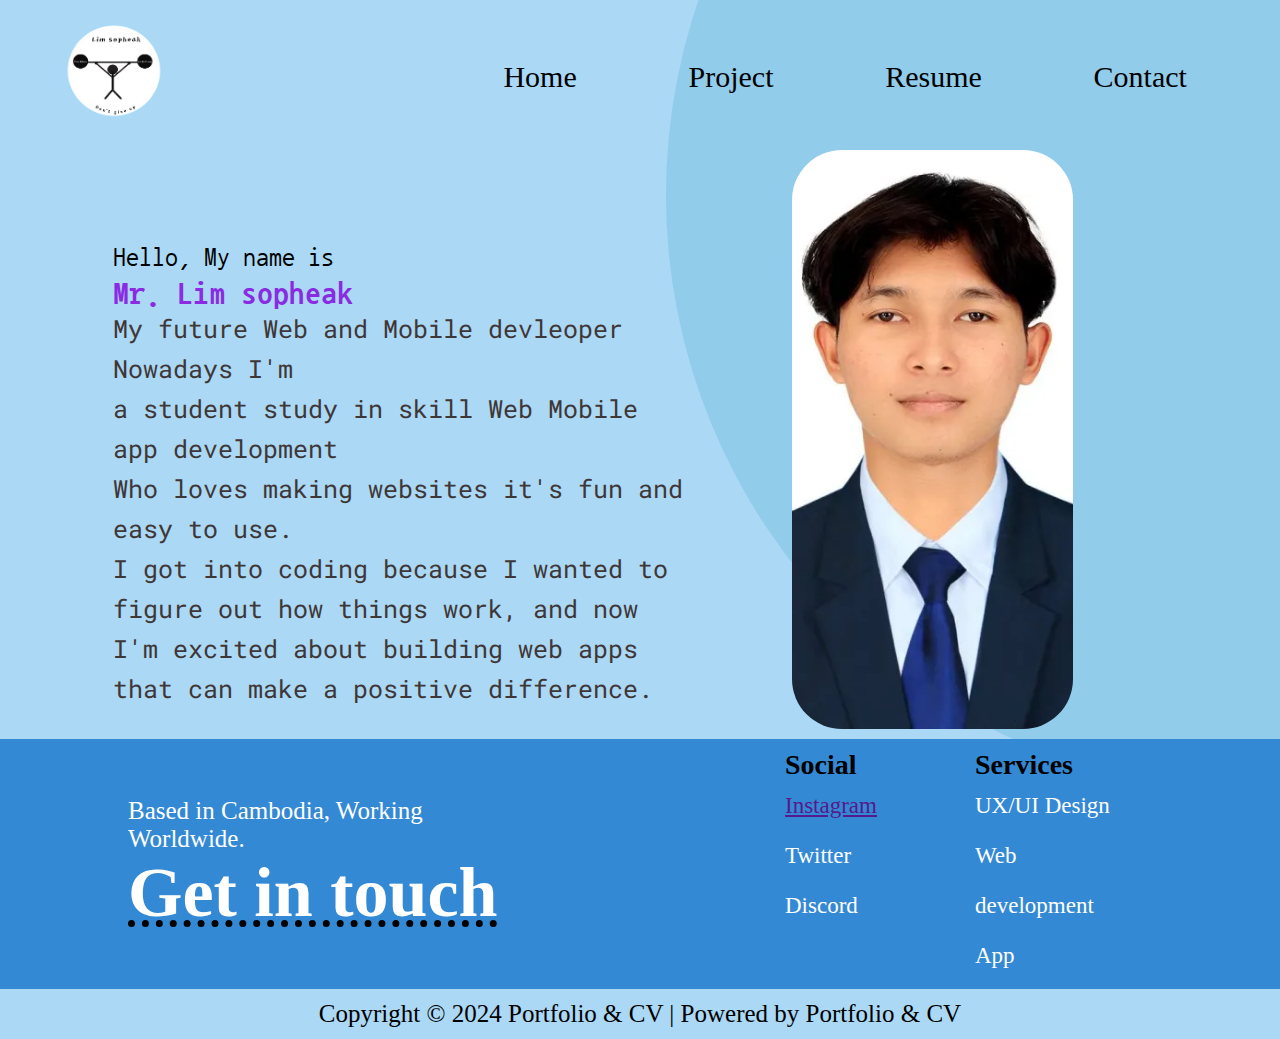
<file: index.htm>
<!DOCTYPE html>
<html lang="en">
<head>
    <meta charset="UTF-8">
    <meta name="viewport" content="width=device-width, initial-scale=1.0">
    <link rel="preconnect" href="https://fonts.googleapis.com">
<link rel="preconnect" href="https://fonts.gstatic.com" crossorigin>
<link href="https://fonts.googleapis.com/css2?family=Nanum+Gothic+Coding&display=swap" rel="stylesheet">
<link href="https://fonts.googleapis.com/css2?family=Nanum+Gothic+Coding&display=swap" rel="stylesheet"> 
<link rel="preconnect" href="https://fonts.googleapis.com">
<link rel="preconnect" href="https://fonts.googleapis.com">
<link rel="preconnect" href="https://fonts.gstatic.com" crossorigin>
<link href="https://fonts.googleapis.com/css2?family=Lato&family=Nanum+Gothic+Coding&family=Roboto+Mono:wght@500&display=swap" rel="stylesheet">
<link rel="stylesheet" href="https://cdnjs.cloudflare.com/ajax/libs/font-awesome/6.5.1/css/all.min.css" integrity="sha512-DTOQO9RWCH3ppGqcWaEA1BIZOC6xxalwEsw9c2QQeAIftl+Vegovlnee1c9QX4TctnWMn13TZye+giMm8e2LwA==" crossorigin="anonymous" referrerpolicy="no-referrer" />


    <title>Home</title>
    <link rel="stylesheet" href="style.css">
</head>
<body>
    <div class="container">
        <div class="menu-bar">
            <div class="logo">
                <img src="Screenshot_from_2024-01-16_08-58-57-removebg-preview.png" alt="">
            </div>
            <div class="menu">
                <ul>
                    <li><a href="">Home</a></li>
                    <li><a href="">Project</a></li>
                    <li><a href="resume.html">Resume</a></li>
                    <li><a href="">Contact</a></li>
                </ul>
            </div>
        </div>
        <div class="circle"></div>
        <div class="box">
            <div class="box1">
                <div class="text">
                    <p style="font-size: 26px; font-family: 'Nanum Gothic Coding', monospace; line-height: 40px;">Hello, My name is</p>
                    <h1 style="color: blueviolet; font-family: 'Nanum Gothic Coding', monospace;">Mr. Lim sopheak</h1>
                    <p style="font-size:25px; font-family: 'Lato', sans-serif;
                    font-family: 'Nanum Gothic Coding', monospace;
                    font-family: 'Roboto Mono', monospace; color: rgb(63, 55, 55); line-height: 40px;">My future Web and Mobile devleoper Nowadays I'm <br> a student study in skill Web Mobile app development <br> Who loves making websites it's fun and easy to use. <br> I got into coding because I wanted to figure out how things work, and now I'm excited about building web apps <br> that can make a positive difference.</p>
                    <div class="button-container">
                       <a href=""><input type="submit" value="See project first" style="border-radius: 50px; padding: 20px;background-color: #4cb3db; color: white;margin: 20px; font-size: 23px; border: none;   " ></a> 
                    </div>
                </div>
            </div>
            <div class="box2">
               <div class="img">
                <img src="my picture.webp" alt="">
               </div>
            </div>
        </div>
    </div>
    <div class="footer">
        <div class="footer-box-1">
            <div class="footer-box-1-1">
                <p style="color: white; font-size: 25px; ">Based in Cambodia, Working Worldwide.</p>
                <h1 style="color: white; font-size: 70px; text-decoration: black dotted underline ;">Get in touch</h1>
            </div>
        </div>
        <div class="footer-box-2">
            <div class="footer-box-2-2">
               <h3 style=" font-size: bold; font-size: 28px; color: black;">Social</h3>
               <a href=""><p style="font-size: 23px; line-height: 50px;"> <i class="fa-brands fa-instagram"> </i> Instagram</p></a>
               
               <p style="font-size: 23px; line-height:50px ;"> <i class="fa-brands fa-twitter"> </i> Twitter</p>
               <p style="font-size: 23px; line-height: 50px;"> <i class="fa-brands fa-discord"> </i> Discord</p>
            </div>
            <div class="footer-box-2-3">
                <h3 style=" font-size: bold; font-size: 28px;  color: black; ">Services</h3>
                <p style="font-size: 23px; line-height: 50px; ">UX/UI Design</p>
                <p style="font-size: 23px; line-height: 50px;">Web development</p>
                <p style="font-size: 23px; line-height: 50px;">App development</p>
             </div>
        </div>
    </div>
    <div class="footer-me">
        <p>Copyright © 2024 Portfolio &#38; CV | Powered by Portfolio &#38; CV</p>
    </div>
</body>
</html>
</file>
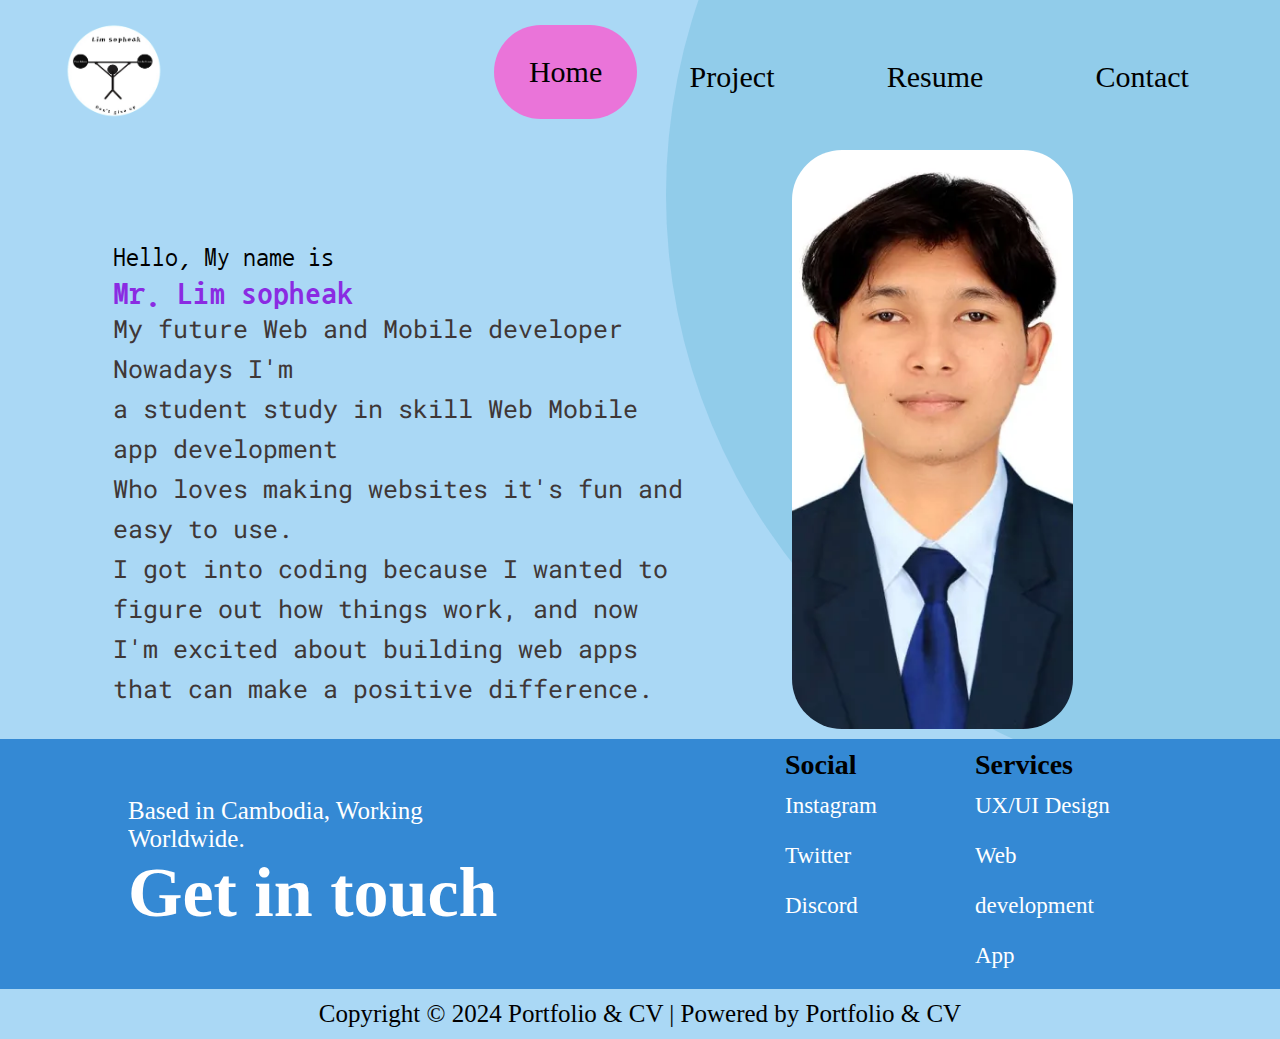
<file: index.html>
<!DOCTYPE html>
<html lang="en">
<head>
    <meta charset="UTF-8">
    <meta name="viewport" content="width=device-width, initial-scale=1.0">
    <link rel="preconnect" href="https://fonts.googleapis.com">
<link rel="preconnect" href="https://fonts.gstatic.com" crossorigin>
<link href="https://fonts.googleapis.com/css2?family=Nanum+Gothic+Coding&display=swap" rel="stylesheet">
<link href="https://fonts.googleapis.com/css2?family=Nanum+Gothic+Coding&display=swap" rel="stylesheet"> 
<link rel="preconnect" href="https://fonts.googleapis.com">
<link rel="preconnect" href="https://fonts.googleapis.com">
<link rel="preconnect" href="https://fonts.gstatic.com" crossorigin>
<link href="https://fonts.googleapis.com/css2?family=Lato&family=Nanum+Gothic+Coding&family=Roboto+Mono:wght@500&display=swap" rel="stylesheet">
<link rel="stylesheet" href="https://cdnjs.cloudflare.com/ajax/libs/font-awesome/6.5.1/css/all.min.css" integrity="sha512-DTOQO9RWCH3ppGqcWaEA1BIZOC6xxalwEsw9c2QQeAIftl+Vegovlnee1c9QX4TctnWMn13TZye+giMm8e2LwA==" crossorigin="anonymous" referrerpolicy="no-referrer" />


    <title>Home</title>
    <link rel="stylesheet" href="style.css">
</head>
<body>
    <div class="container">
        <div class="menu-bar">
            <div class="logo">
                <img src="Screenshot_from_2024-01-16_08-58-57-removebg-preview.png" alt="">
            </div>
            <div class="menu">
                <ul>
                    <li style="padding: 0 5px; background-color: rgb(234, 116, 217); border-radius: 50px; margin-top: 25px;"><a href="index.html">Home</a></li>
                    <li ><a href="project.html">Project</a></li>
                    <li><a href="resume.html">Resume</a></li>
                    <li><a href="contact.html">Contact</a></li>
                </ul>
            </div>
        </div>
        <div class="circle"></div>
        <div class="box">
            <div class="box1">
                <div class="text">
                    <p style="font-size: 26px; font-family: 'Nanum Gothic Coding', monospace; line-height: 40px;">Hello, My name is</p>
                    <h1 style="color: blueviolet; font-family: 'Nanum Gothic Coding', monospace;">Mr. Lim sopheak</h1>
                    <p style="font-size:25px; font-family: 'Lato', sans-serif;
                    font-family: 'Nanum Gothic Coding', monospace;
                    font-family: 'Roboto Mono', monospace; color: rgb(63, 55, 55); line-height: 40px;">My future Web and Mobile developer Nowadays I'm <br> a student study in skill Web Mobile app development <br> Who loves making websites it's fun and easy to use. <br> I got into coding because I wanted to figure out how things work, and now I'm excited about building web apps <br> that can make a positive difference.</p>
                    <div class="button-container">
                       <a href="project.html"><input type="submit" value="See project first" style="border-radius: 50px; padding: 20px;background-color: #4cb3db; color: white;margin: 20px; font-size: 23px; border: none;   " ></a> 
                    </div>
                </div>
            </div>
            <div class="box2">
               <div class="img">
                <img src="my picture.webp" alt="">
               </div>
            </div>
        </div>
    </div>
    <div class="footer">
        <div class="footer-box-1">
            <div class="footer-box-1-1">
                <p style="color: white; font-size: 25px; ">Based in Cambodia, Working Worldwide.</p>
                <h1 style="color: white; font-size: 70px;">Get in touch</h1>
            </div>
        </div>
        <div class="footer-box-2">
            <div class="footer-box-2-2">
               <h3 style=" font-size: bold; font-size: 28px; color: black;">Social</h3>
               <p style="font-size: 23px; line-height:50px ;"> <i class="fa-brands fa-twitter"> </i> Instagram</p>
               <p style="font-size: 23px; line-height:50px ;"> <i class="fa-brands fa-twitter"> </i> Twitter</p>
               <p style="font-size: 23px; line-height: 50px;"> <i class="fa-brands fa-discord"> </i> Discord</p>
            </div>
            <div class="footer-box-2-3">
                <h3 style=" font-size: bold; font-size: 28px;  color: black; ">Services</h3>
                <p style="font-size: 23px; line-height: 50px; ">UX/UI Design</p>
                <p style="font-size: 23px; line-height: 50px;">Web development</p>
                <p style="font-size: 23px; line-height: 50px;">App development</p>
             </div>
        </div>
    </div>
    <div class="footer-me">
        <p>Copyright © 2024 Portfolio &#38; CV | Powered by Portfolio &#38; CV</p>
    </div>
</body>
</html>
</file>
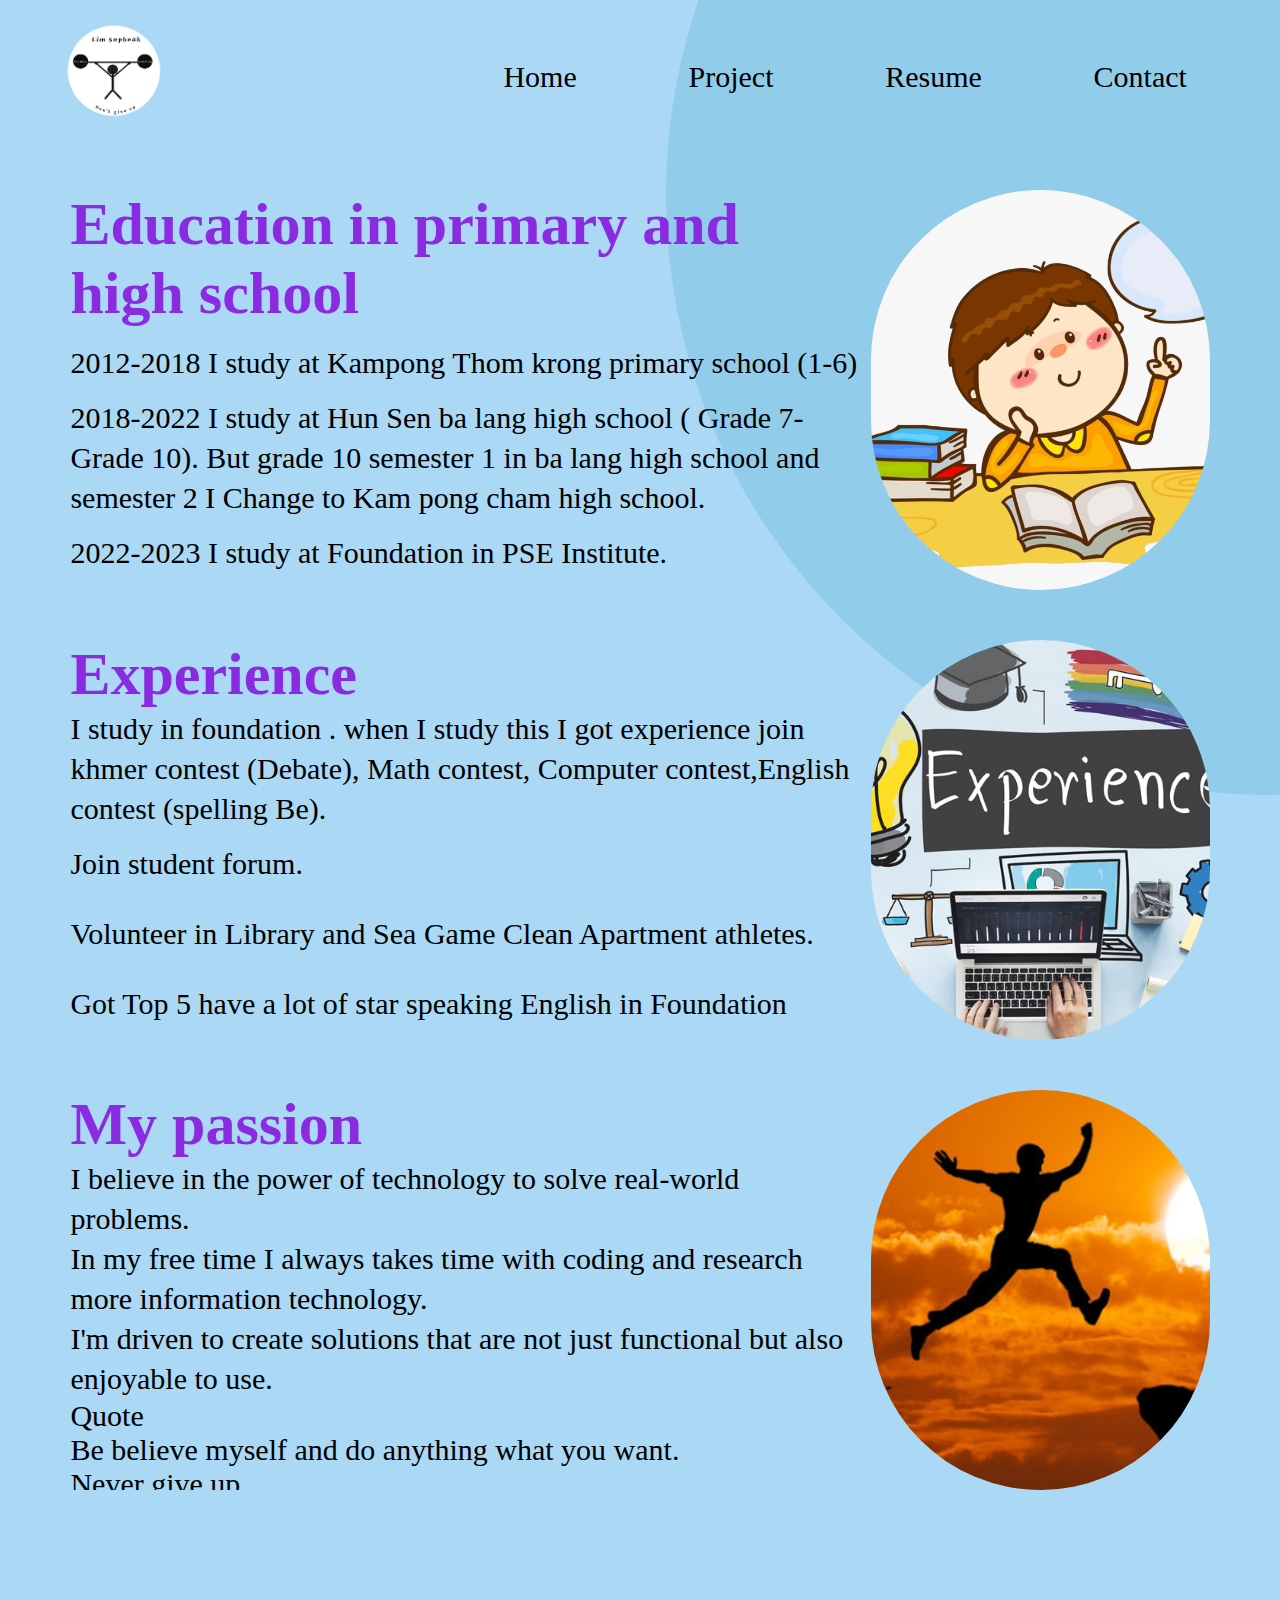
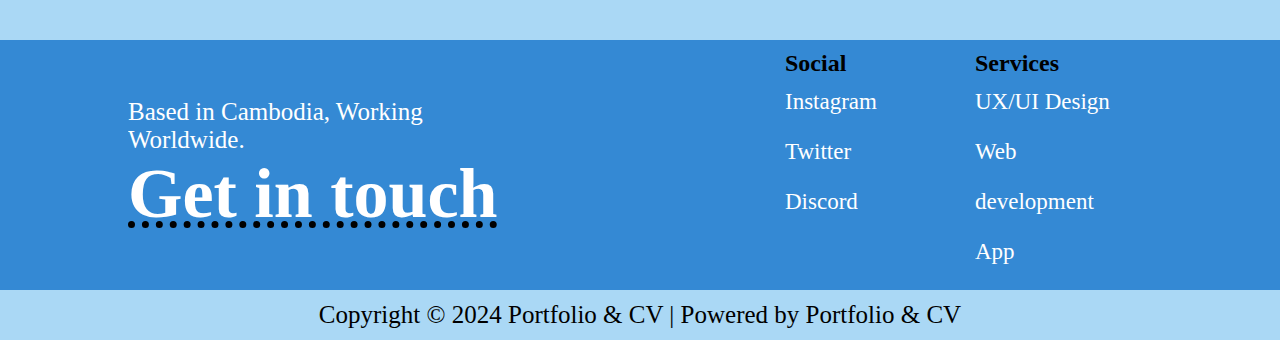
<file: Portfolio/index.html>
<!DOCTYPE html>
<html lang="en">
<head>
    <meta charset="UTF-8">
    <meta name="viewport" content="width=device-width, initial-scale=1.0">
    <link rel="preconnect" href="https://fonts.googleapis.com">
<link rel="preconnect" href="https://fonts.gstatic.com" crossorigin>
<link href="https://fonts.googleapis.com/css2?family=Nanum+Gothic+Coding&display=swap" rel="stylesheet">
<link href="https://fonts.googleapis.com/css2?family=Nanum+Gothic+Coding&display=swap" rel="stylesheet"> 
<link rel="preconnect" href="https://fonts.googleapis.com">
<link rel="preconnect" href="https://fonts.googleapis.com">
<link rel="preconnect" href="https://fonts.gstatic.com" crossorigin>
<link href="https://fonts.googleapis.com/css2?family=Lato&family=Nanum+Gothic+Coding&family=Roboto+Mono:wght@500&display=swap" rel="stylesheet">
<link rel="stylesheet" href="https://cdnjs.cloudflare.com/ajax/libs/font-awesome/6.5.1/css/all.min.css" integrity="sha512-DTOQO9RWCH3ppGqcWaEA1BIZOC6xxalwEsw9c2QQeAIftl+Vegovlnee1c9QX4TctnWMn13TZye+giMm8e2LwA==" crossorigin="anonymous" referrerpolicy="no-referrer" />


    <title>Resume</title>
    <link rel="stylesheet" href="style.css">
</head>
<body>
    <div class="container">
        <div class="menu-bar">
            <div class="logo">
                <img src="Screenshot_from_2024-01-16_08-58-57-removebg-preview.png" alt="">
            </div>
            <div class="menu">
                <ul>
                    <li><a href="index.htm">Home</a></li> 
                    <li><a href="">Project</a></li>
                    <li><a href="">Resume</a></li>
                    <li><a href="">Contact</a></li>
                </ul>
            </div>
        </div>
        <div class="circle"></div>
        <div class="resume">
            <div class="box-resume">
                <div class="resume-1">
                    <section>
                        <h1 style="color: blueviolet; ">Education in primary and high school </h1>
                        <p>
                            <li style="line-height: 70px;">2012-2018 I study at Kampong Thom krong primary school (1-6)</li>
                            <li style="line-height: 40px;">2018-2022 I study at Hun Sen ba lang high school ( Grade 7- Grade 10). But grade 10 semester 1 in ba lang high school and semester 2 I Change to Kam pong cham high school.</li>
                            <li style="line-height: 70px;">2022-2023 I study at Foundation in PSE Institute.</li>
                            <li>2023-2025 I study School of business skill WMAD</li>
                         </p>
                    </section>
                </div>
                <div class="resume-img">
                    <img src="434-4343481_thinking-clipart-library-stock-child-student-reading-student.png" alt="">
                </div>
            </div>
            <div class="box-resume">
                <div class="resume-1">
                    <section>
                        <h1 style="color: blueviolet; ">Experience  </h1>
                        <p>
                            <li style="line-height: 40px;">I study in foundation . when I study this I got experience join <br> khmer contest (Debate), Math contest, Computer contest,English contest (spelling Be).</li>
                            <li style="line-height: 70px;">Join student forum. </li>
                            <li style="line-height: 70px;">Volunteer in Library and Sea Game Clean Apartment athletes.</li>
                            <li style="line-height: 70px;">Got Top 5 have a lot of star speaking English in Foundation school.</li>
                            <li>I join program winter camp in PSE when have Vacation.</li>
                         </p>
                    </section>
                </div>
                <div class="resume-img">
                    <img src="leg-banner.jpg" alt="">
                </div>
            </div>
            <div class="box-resume">
                <div class="resume-1">
                    <section>
                        <h1 style="color: blueviolet; ">My passion</h1>
                        <p>
                            <li style="line-height: 40px;">I believe in the power of technology to solve real-world problems. <br> In my free time I always takes time with coding and research more information technology. <br> I'm driven to create solutions that are not just functional but also enjoyable to use.</li>
                            <li>Quote</li>
                            <p> Be believe myself and do anything what you want.</p>
                            <p> Never give up.</p>
                         </p>
                    </section>
                </div>
                <div class="resume-img">
                    <img src="passion.jpeg" alt="">
                </div>
            </div>
        </div>
    </div>
    <div class="footer">
        <div class="footer-box-1">
            <div class="footer-box-1-1">
                <p style="color: white; font-size: 25px; ">Based in Cambodia, Working Worldwide.</p>
                <h1 style="color: white; font-size: 70px; text-decoration: black dotted underline ;">Get in touch</h1>
            </div>
        </div>
        <div class="footer-box-2">
            <div class="footer-box-2-2">
               <h3 style=" font-size: bold; font-size: 24px; color: black;">Social</h3>
               <p style="font-size: 23px; line-height: 50px;"><i class="fa-brands fa-instagram"> </i> Instagram</p>
               <p style="font-size: 23px; line-height: 50px;"><i class="fa-brands fa-twitter"> </i>Twitter</p>
               <p style="font-size: 23px; line-height: 50px;"><i class="fa-brands fa-discord"></i>Discord</p>
            </div>
            <div class="footer-box-2-3">
                <h3 style=" font-size: bold; font-size: 24px;  color: black; ">Services</h3>
                <p style="font-size: 23px; line-height: 50px; ">UX/UI Design</p>
                <p style="font-size: 23px; line-height: 50px;">Web development</p>
                <p style="font-size: 23px; line-height: 50px;">App development</p>
             </div>
        </div>
    </div>
    <div class="footer-me">
        <p>Copyright © 2024 Portfolio &#38; CV | Powered by Portfolio &#38; CV</p>
    </div>
</body>
</html>
</file>
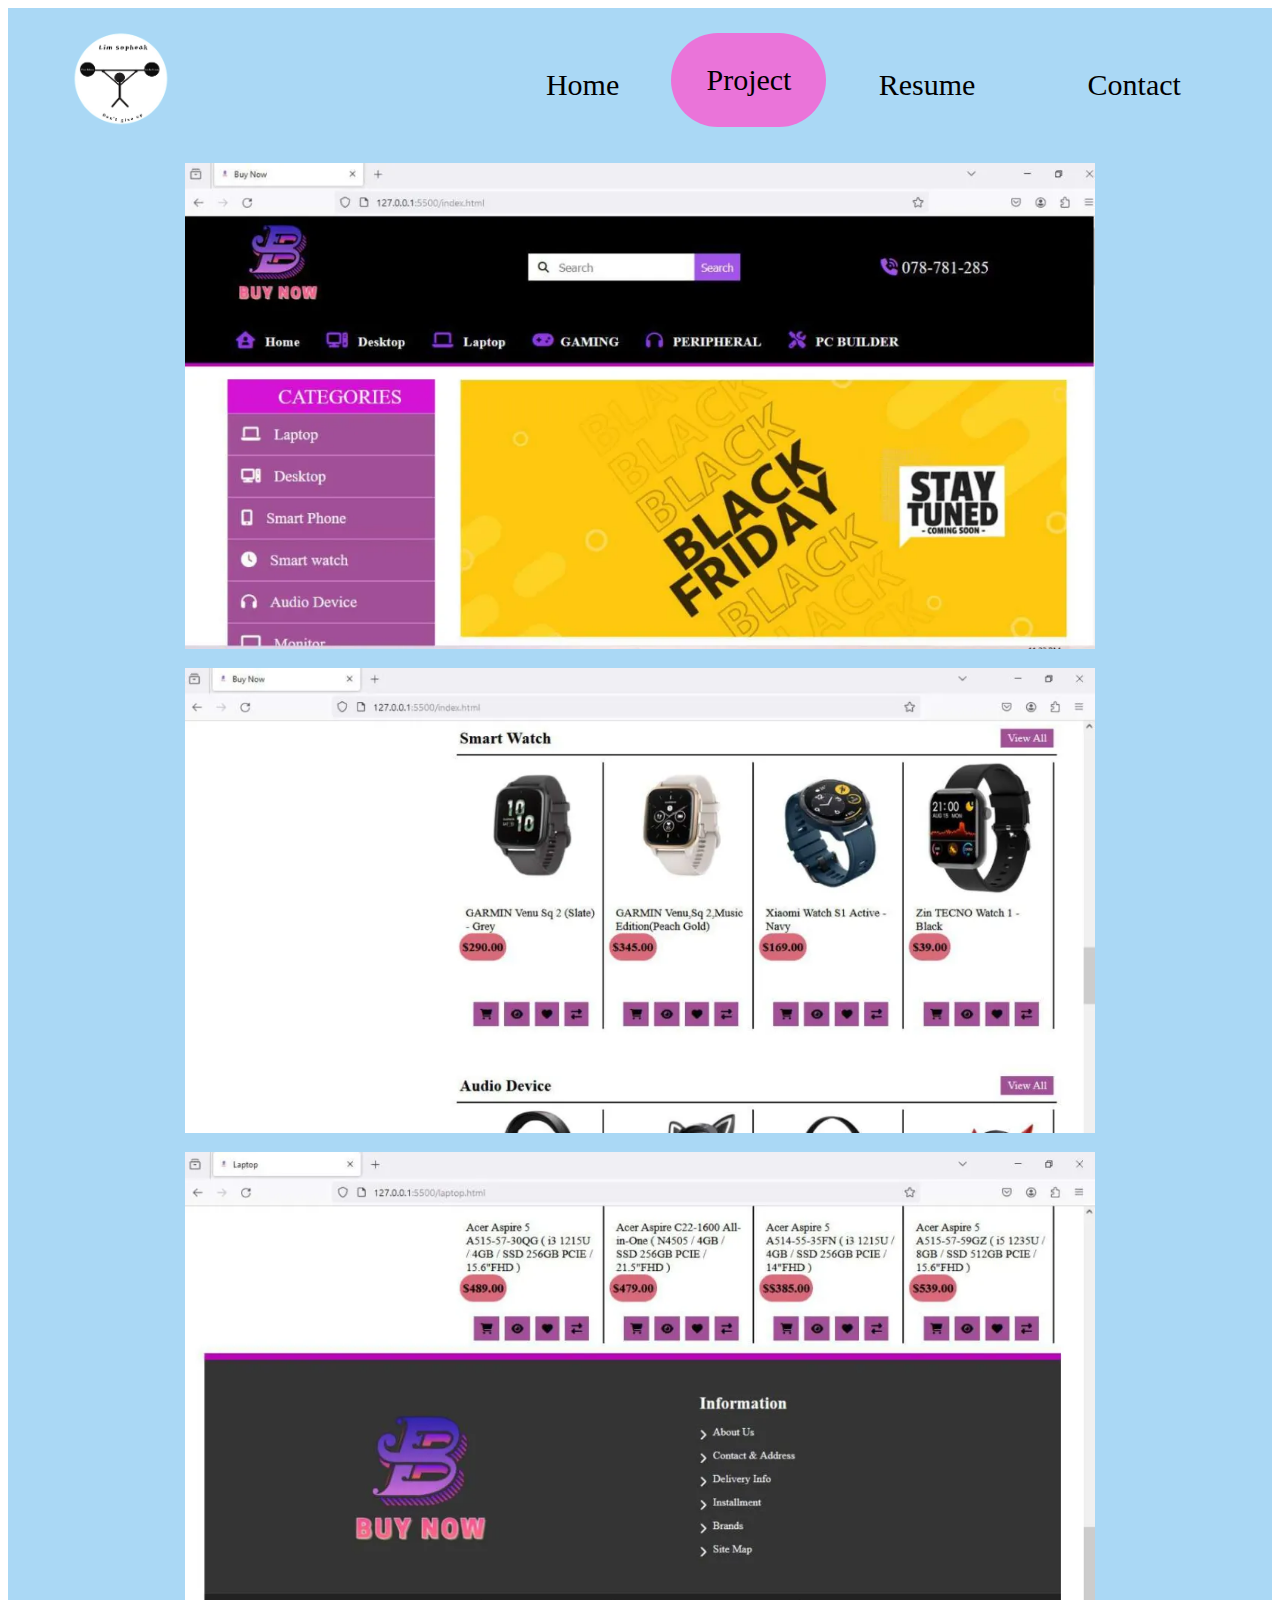
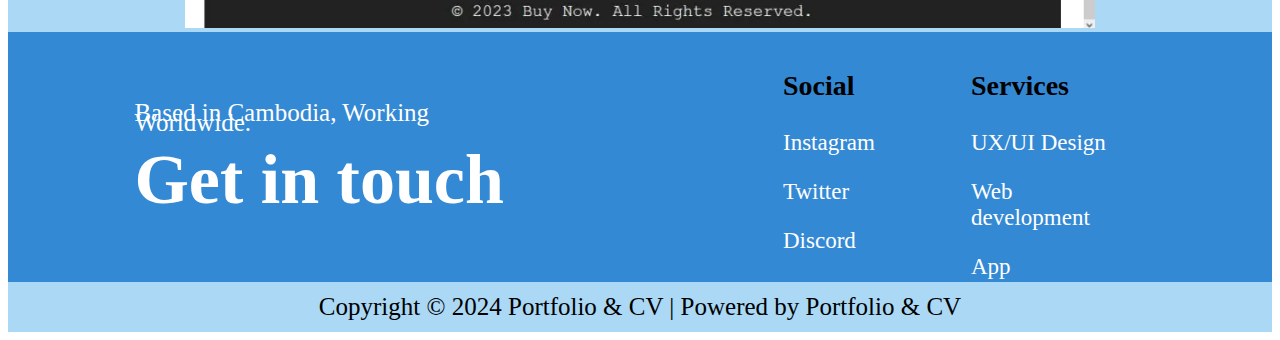
<file: Buy Now.html>
<!DOCTYPE html>
<html lang="en">
<head>
    <meta charset="UTF-8">
    <meta name="viewport" content="width=device-width, initial-scale=1.0">
    <link rel="preconnect" href="https://fonts.googleapis.com">
<link rel="preconnect" href="https://fonts.gstatic.com" crossorigin>
<link href="https://fonts.googleapis.com/css2?family=Nanum+Gothic+Coding&display=swap" rel="stylesheet">
<link href="https://fonts.googleapis.com/css2?family=Nanum+Gothic+Coding&display=swap" rel="stylesheet"> 
<link rel="preconnect" href="https://fonts.googleapis.com">
<link rel="preconnect" href="https://fonts.googleapis.com">
<link rel="preconnect" href="https://fonts.gstatic.com" crossorigin>
<link href="https://fonts.googleapis.com/css2?family=Lato&family=Nanum+Gothic+Coding&family=Roboto+Mono:wght@500&display=swap" rel="stylesheet">
<link rel="stylesheet" href="https://cdnjs.cloudflare.com/ajax/libs/font-awesome/6.5.1/css/all.min.css" integrity="sha512-DTOQO9RWCH3ppGqcWaEA1BIZOC6xxalwEsw9c2QQeAIftl+Vegovlnee1c9QX4TctnWMn13TZye+giMm8e2LwA==" crossorigin="anonymous" referrerpolicy="no-referrer" />


    <title>Buy Now</title>
    <link rel="stylesheet" href="buy.css">
</head>
<body>
    <div class="container">
        <div class="menu-bar">
            <div class="logo">
                <img src="Screenshot_from_2024-01-16_08-58-57-removebg-preview.png" alt="">
            </div>
            <div class="menu">
                <ul>
                    <li ><a href="index.html">Home</a></li>
                    <li style="padding: 0 5px; background-color: rgb(234, 116, 217); border-radius: 50px; margin-top: 25px;" ><a href="project.html">Project</a></li>
                    <li><a href="resume.html">Resume</a></li>
                    <li><a href="contact.html">Contact</a></li>
                </ul>
            </div>
        </div>
       <div class="body">
        <div class="img-1">
            <img src="home.webp" alt="">
        </div>
        <div class="img-1">
            <img src="product.webp" alt="">
        </div>
        <div class="img-1">
            <img src="footer.webp" alt="">
        </div>
       </div>
    </div>
    <div class="footer">
        <div class="footer-box-1">
            <div class="footer-box-1-1">
                <p style="color: white; font-size: 25px; ">Based in Cambodia, Working Worldwide.</p>
                <h1 style="color: white; font-size: 70px;">Get in touch</h1>
            </div>
        </div>
        <div class="footer-box-2">
            <div class="footer-box-2-2">
               <h3 style=" font-size: bold; font-size: 28px; color: black;">Social</h3>
               <p style="font-size: 23px; "> <i class="fa-brands fa-twitter"> </i> Instagram</p>
               <p style="font-size: 23px;"> <i class="fa-brands fa-twitter"> </i> Twitter</p>
               <p style="font-size: 23px;"> <i class="fa-brands fa-discord"> </i> Discord</p>
            </div>
            <div class="footer-box-2-3">
                <h3 style=" font-size: bold; font-size: 28px;  color: black; ">Services</h3>
                <p style="font-size: 23px; ">UX/UI Design</p>
                <p style="font-size: 23px;">Web development</p>
                <p style="font-size: 23px; ">App development</p>
             </div>
        </div>
    </div>
    <div class="footer-me">
        <p>Copyright © 2024 Portfolio &#38; CV | Powered by Portfolio &#38; CV</p>
    </div>
</body>
</html>
</file>
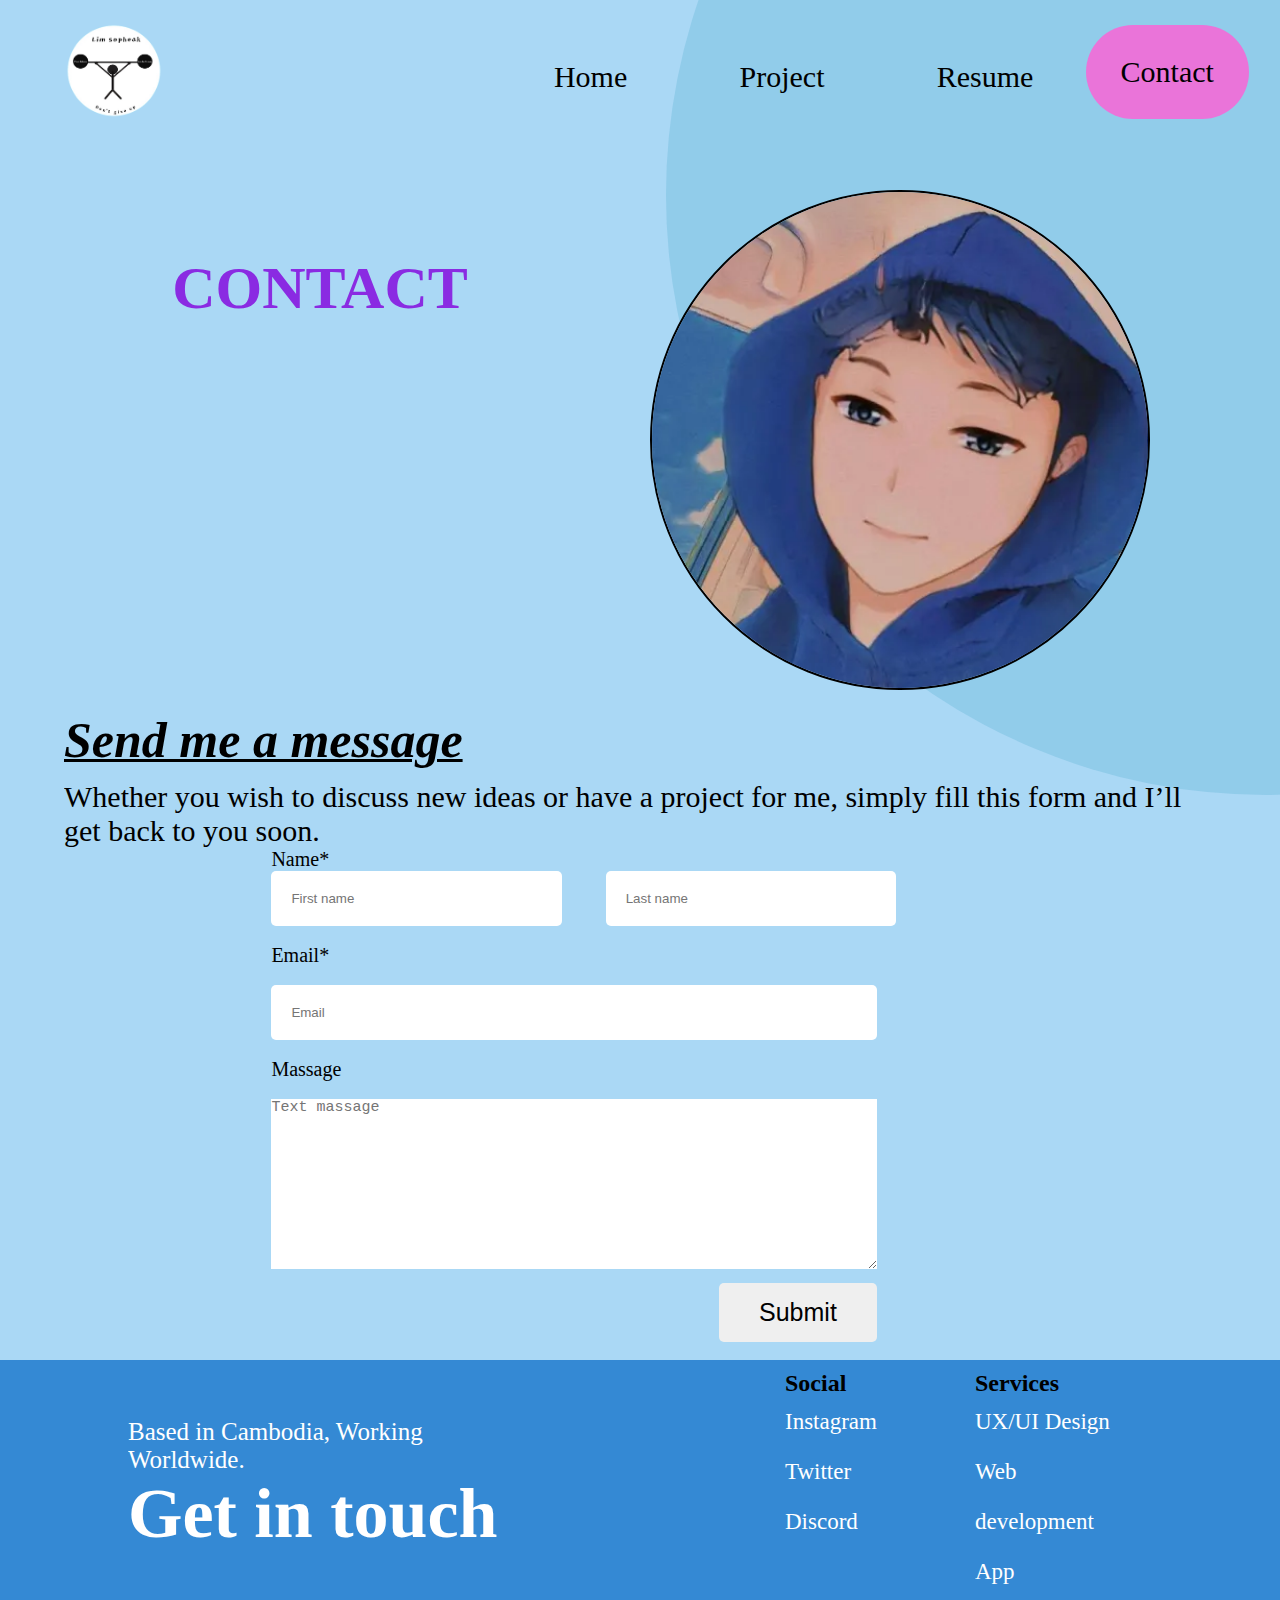
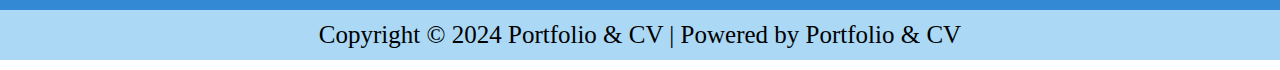
<file: contact.html>
<!DOCTYPE html>
<html lang="en">
<head>
    <meta charset="UTF-8">
    <meta name="viewport" content="width=device-width, initial-scale=1.0">
    <link rel="preconnect" href="https://fonts.googleapis.com">
<link rel="preconnect" href="https://fonts.gstatic.com" crossorigin>
<link href="https://fonts.googleapis.com/css2?family=Nanum+Gothic+Coding&display=swap" rel="stylesheet">
<link href="https://fonts.googleapis.com/css2?family=Nanum+Gothic+Coding&display=swap" rel="stylesheet"> 
<link rel="preconnect" href="https://fonts.googleapis.com">
<link rel="preconnect" href="https://fonts.googleapis.com">
<link rel="preconnect" href="https://fonts.gstatic.com" crossorigin>
<link href="https://fonts.googleapis.com/css2?family=Lato&family=Nanum+Gothic+Coding&family=Roboto+Mono:wght@500&display=swap" rel="stylesheet">
<link rel="stylesheet" href="https://cdnjs.cloudflare.com/ajax/libs/font-awesome/6.5.1/css/all.min.css" integrity="sha512-DTOQO9RWCH3ppGqcWaEA1BIZOC6xxalwEsw9c2QQeAIftl+Vegovlnee1c9QX4TctnWMn13TZye+giMm8e2LwA==" crossorigin="anonymous" referrerpolicy="no-referrer" />


    <title>Contact</title>
    <link rel="stylesheet" href="contact.css">
</head>
<body>
    <div class="container">
        <div class="menu-bar">
            <div class="logo">
                <img src="Screenshot_from_2024-01-16_08-58-57-removebg-preview.png" alt="">
            </div>
            <div class="menu">
                <ul>
                    <li><a href="index.html">Home</a></li> 
                    <li><a href="project.html">Project</a></li>
                    <li><a href="resume.html">Resume</a></li>
                    <li style="padding: 0 5px; background-color: rgb(234, 116, 217); border-radius: 50px; margin-top: 25px;"><a href="contact.html">Contact</a></li>
                </ul>
            </div>
        </div>
        <div class="circle"></div>
        <div class="resume">
            <div class="box-resume">
                <div class="resume-1">
                    <h1 style="color: blueviolet;">CONTACT</h1>
                </div>
                <div class="resume-img">
                    <img src="my pic.webp" alt="">
                </div>
            </div>
           <div class="contact">
           <i><p style="font-size: 50px;  text-decoration: underline 3px; line-height: 1.6; font-weight: bold;"> Send me a message </p></i> 
            <p style="font-size: 30px; ">Whether you wish to discuss new ideas or have a project for me, simply fill this form and I’ll get back to you soon.</p>
            <div class="contact-1">
                <div class="contact-1-1">
                    <form action="">
                        <label for="name" style="font-size: 20px;">Name*</label><br>
                        <input type="text" placeholder="First name" style=" padding: 20px;  border-radius: 5px; width:35%; margin-right: 40px; border: none;">
                        <input type="text" placeholder="Last name" style=" padding: 20px;  border-radius: 5px; width:35%; border: none;  "> <br><br>
                        <label for="name"  style="font-size: 20px; margin-top: 15px;">Email*</label><br><br>
                        <input type="text" placeholder="Email" style=" padding: 20px;  border-radius: 5px; width:73%; border: none; "> <br><br>
                        <label for="name" style="font-size: 20px; margin-top: 15px;">Massage</label><br><br>
                        <textarea name="" id="" cols="30" rows="10" placeholder="Text massage " style="width: 73%; font-size: 15px; border: none;"></textarea>
                        <div class="submit" style=" width: 73%; text-align: end;">
                            <input type="submit" style="padding: 15px 40px; border-radius: 5px;  font-size: 25px; margin-top: 10px; border: none;" value="Submit">
                        </div>
                       <br>
                      </form>
                </div>
            </div>
               
        
           </div>
            
        </div>
    </div>
    <div class="footer">
        <div class="footer-box-1">
            <div class="footer-box-1-1">
                <p style="color: white; font-size: 25px; ">Based in Cambodia, Working Worldwide.</p>
                <h1 style="color: white; font-size: 70px;">Get in touch</h1>
            </div>
        </div>
        <div class="footer-box-2">
            <div class="footer-box-2-2">
               <h3 style=" font-size: bold; font-size: 24px; color: black;">Social</h3>
               <p style="font-size: 23px; line-height: 50px;"><i class="fa-brands fa-instagram"> </i> Instagram</p>
               <p style="font-size: 23px; line-height: 50px;"><i class="fa-brands fa-twitter"> </i>Twitter</p>
               <p style="font-size: 23px; line-height: 50px;"><i class="fa-brands fa-discord"></i>Discord</p>
            </div>
            <div class="footer-box-2-3">
                <h3 style=" font-size: bold; font-size: 24px;  color: black; ">Services</h3>
                <p style="font-size: 23px; line-height: 50px; ">UX/UI Design</p>
                <p style="font-size: 23px; line-height: 50px;">Web development</p>
                <p style="font-size: 23px; line-height: 50px;">App development</p>
             </div>
        </div>
    </div>
    <div class="footer-me">
        <p>Copyright © 2024 Portfolio &#38; CV | Powered by Portfolio &#38; CV</p>
    </div>
</body>
</html>
</file>
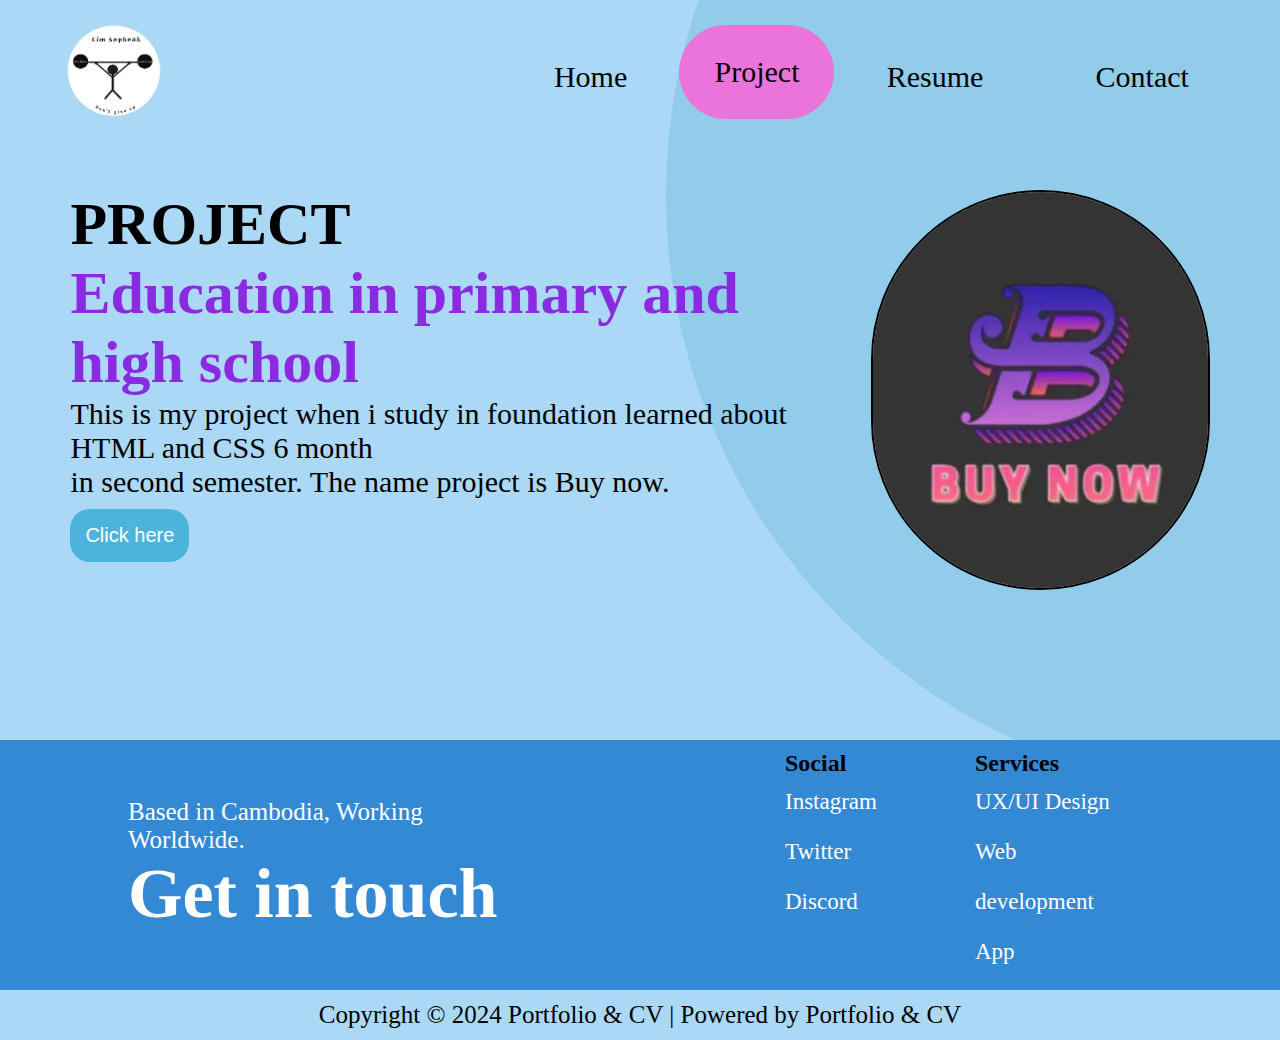
<file: project.html>
<!DOCTYPE html>
<html lang="en">
<head>
    <meta charset="UTF-8">
    <meta name="viewport" content="width=device-width, initial-scale=1.0">
    <link rel="preconnect" href="https://fonts.googleapis.com">
<link rel="preconnect" href="https://fonts.gstatic.com" crossorigin>
<link href="https://fonts.googleapis.com/css2?family=Nanum+Gothic+Coding&display=swap" rel="stylesheet">
<link href="https://fonts.googleapis.com/css2?family=Nanum+Gothic+Coding&display=swap" rel="stylesheet"> 
<link rel="preconnect" href="https://fonts.googleapis.com">
<link rel="preconnect" href="https://fonts.googleapis.com">
<link rel="preconnect" href="https://fonts.gstatic.com" crossorigin>
<link href="https://fonts.googleapis.com/css2?family=Lato&family=Nanum+Gothic+Coding&family=Roboto+Mono:wght@500&display=swap" rel="stylesheet">
<link rel="stylesheet" href="https://cdnjs.cloudflare.com/ajax/libs/font-awesome/6.5.1/css/all.min.css" integrity="sha512-DTOQO9RWCH3ppGqcWaEA1BIZOC6xxalwEsw9c2QQeAIftl+Vegovlnee1c9QX4TctnWMn13TZye+giMm8e2LwA==" crossorigin="anonymous" referrerpolicy="no-referrer" />


    <title>Project</title>
    <link rel="stylesheet" href="style.css">
</head>
<body>
    <div class="container">
        <div class="menu-bar">
            <div class="logo">
                <img src="Screenshot_from_2024-01-16_08-58-57-removebg-preview.png" alt="">
            </div>
            <div class="menu">
                <ul>
                    <li><a href="index.html">Home</a></li> 
                    <li style="padding: 0 5px; background-color: rgb(234, 116, 217); border-radius: 50px; margin-top: 25px;"><a href="project.html">Project</a></li>
                    <li><a href="resume.html">Resume</a></li>
                    <li><a href="contact.html">Contact</a></li>
                </ul>
            </div>
        </div>
        <div class="circle"></div>
        <div class="resume">
            <div class="box-resume">
                <div class="resume-1">
                    <h1>PROJECT</h1>
                    <section>
                        <h1 style="color: blueviolet; ">Education in primary and high school </h1>
                        <p style="line-height: -50px;">
                        This is my project when i study in foundation learned about HTML and CSS 6 month <br>
                        in second semester. The name project is Buy now.
                        </p>
                        <a href="Buy Now.html"><button style="padding: 15px; font-size: 20px; border-radius: 20px; background-color: #4cb3db; color: white; margin-top: 10px; border: none;">Click here</button></a> 
                    </section>
                </div>
                <div class="resume-img">
                    <img src="pic1.webp" alt="">
                </div>
            </div>
           
            
        </div>
    </div>
    <div class="footer">
        <div class="footer-box-1">
            <div class="footer-box-1-1">
                <p style="color: white; font-size: 25px; ">Based in Cambodia, Working Worldwide.</p>
                <h1 style="color: white; font-size: 70px;">Get in touch</h1>
            </div>
        </div>
        <div class="footer-box-2">
            <div class="footer-box-2-2">
               <h3 style=" font-size: bold; font-size: 24px; color: black;">Social</h3>
               <p style="font-size: 23px; line-height: 50px;"><i class="fa-brands fa-instagram"> </i> Instagram</p>
               <p style="font-size: 23px; line-height: 50px;"><i class="fa-brands fa-twitter"> </i>Twitter</p>
               <p style="font-size: 23px; line-height: 50px;"><i class="fa-brands fa-discord"></i>Discord</p>
            </div>
            <div class="footer-box-2-3">
                <h3 style=" font-size: bold; font-size: 24px;  color: black; ">Services</h3>
                <p style="font-size: 23px; line-height: 50px; ">UX/UI Design</p>
                <p style="font-size: 23px; line-height: 50px;">Web development</p>
                <p style="font-size: 23px; line-height: 50px;">App development</p>
             </div>
        </div>
    </div>
    <div class="footer-me">
        <p>Copyright © 2024 Portfolio &#38; CV | Powered by Portfolio &#38; CV</p>
    </div>
</body>
</html>
</file>
<file: style.css>
* {
    margin: 0;
    padding: 0;
    box-sizing: border-box;
}

.container{
    width: 100%;
    height: auto;
    background-color: #aad8f5;
    margin: auto;
    /* position: absolute; */
}
.menu-bar{
    width: 100%;
    height: auto;
    /* background-color: bisque; */
    overflow: hidden;
    display: flex;
   
    
}
.logo{
    width: 20%;
    height: 140px;
    /* background-color: chartreuse; */
}
.logo img{
    object-fit: cover;
    width: 100px;
    margin-left: 25%;
    margin-top: 20px;
}
.menu{
    width: 80%;
    height: 140px;
    /* background-color:rgb(97, 135, 216); */
    text-align: center;
    z-index: 2;
    
   
   }
   .menu ul{
    margin: 0;
    padding: 0;
    list-style-type: none;
    float: right;
    text-decoration: none;
   }
   .menu ul li{
    text-align: left;
    float: left;
    padding: 30px;
    margin-left: -1%;
   }
   .menu ul li a{
    display: block;
    padding: 30px ;
    text-decoration: none;
    font-size: 30px;
    color: black;
    
   }
   .menu ul li a:hover{
    color: rgb(202, 6, 202);
   }
   .circle{
    background-color: #81c4e39b;
    width: 1200px;
    height: 1200px;
    border-radius:50% ;
    position: absolute;
    left: 52%;  
    top: -45%; 
    
    
}
.box{
    width: 100%;
    height: auto;
    /* background-color:orange ; */
    z-index: 2;
    position: relative;
    display: flex;
    padding: 10px;
    justify-content: center;
    top: 4%;
    
}
.box1{
    width: 55%;
    height: auto;
    overflow: hidden;
    /* background-color: brown; */
}
.box2{
    width: 45%;
    height: auto;
    overflow: hidden;
    /* background-color: rgb(222, 133, 133); */
    margin-left: 10px;
}
.text{
    width: 85%;
    height: auto;
    /* background-color: white; */
    position: relative;
    left: 15%;
    top: 15%;
    
}
.button-container{
    display: flex;
    justify-content: center;
}
.img{
    width: 50%;
    height: 100%;
    overflow: hidden;
    /* background-color: greenyellow; */
    border-radius: 50px ;
    margin-left: 15%;
}
.img img{
    object-fit: cover;
    width: 100%;
    height: 100%;
}
.footer{
    width: 100%;
    height: 250px;
    background-color: #3489d4;
    overflow: hidden;
    /* padding: 10px; */
    z-index:2 ;
    position: relative;
    display: flex;
  
}
.footer-box-1{
    width: 50%;
    height: 230px;
    /* background-color: darkblue; */
    /* margin: auto; */
    overflow: hidden;
   
}
.footer-box-1-1{
    width: 60%;
    height: auto;
    overflow: hidden;
    /* background-color: fuchsia; */
    position: relative;
    margin: auto;
    top: 25%;
    
}
.footer-box-2{
    width: 50%;
    height: auto;
    /* background-color: aquamarine; */
    overflow: hidden;
    display: flex;
    margin: auto;
    justify-content: center;
    
}
.footer-box-2-2{
    width: 25%;
    height: auto;
    overflow: hidden;
    /* background-color: lemonchiffon; */
    margin-top: 10px;
    color: white;
    margin-right: 30px;
}
.footer-box-2-2 :hover{
    color: red;
}
.footer-box-2-3{
    width: 25%;
    height: auto;
    overflow: hidden;
    /* background-color: rgb(176, 164, 54); */
    margin-top: 10px;
    color: white;
}
.footer-me {
    width: 100%;
    height: 50px;
    text-align: center;
    font-size: 25px;
    background-color: #aad8f5;
    justify-content: center;
    display: flex;
    align-items: center;
}
.resume{
    width: 89%;
    height: auto;
    /* background-color: burlywood; */
    overflow: hidden;
    margin: auto;
    z-index: 13;
    position: relative;

    
}
.box-resume{
    width: 100%;
    height: 550px;
    /* background-color: aqua; */
    margin-top: 50px;
    display: flex;
    overflow: hidden;
    
}
.resume-1{
    width: 70%;
    height:auto;
    /* background-color: rgb(230, 221, 221); */
    margin-right: 10px;
    font-size: 30px;

    
}
.resume-img{
    width: 30%;
    height: 400px;
    /* background-color: chartreuse; */
    border-radius: 1500px;
    overflow: hidden;
    border: 2px solid black;
    
}
.resume-img img{
    object-fit: cover;
    width: 100%;
    height: 100%;
}
</file>
<file: Portfolio/style.css>
* {
    margin: 0;
    padding: 0;
    box-sizing: border-box;
}

.container{
    width: 100%;
    height: auto;
    background-color: #aad8f5;
    margin: auto;
    /* position: absolute; */
}
.menu-bar{
    width: 100%;
    height: auto;
    /* background-color: bisque; */
    overflow: hidden;
    display: flex;
   
    
}
.logo{
    width: 20%;
    height: 140px;
    /* background-color: chartreuse; */
}
.logo img{
    object-fit: cover;
    width: 100px;
    margin-left: 25%;
    margin-top: 20px;
}
.menu{
    width: 80%;
    height: 140px;
    /* background-color:rgb(97, 135, 216); */
    text-align: center;
    z-index: 2;
    
   
   }
   .menu ul{
    margin: 0;
    padding: 0;
    list-style-type: none;
    float: right;
    text-decoration: none;
   }
   .menu ul li{
    text-align: left;
    float: left;
    padding: 30px;
    margin-left: -1%;
   }
   .menu ul li a{
    display: block;
    padding: 30px ;
    text-decoration: none;
    font-size: 30px;
    color: black;
    
   }
   .menu ul li a:hover{
    color: rgb(218, 28, 218);
   }
   .circle{
    background-color: #81c4e39b;
    width: 1200px;
    height: 1200px;
    border-radius:50% ;
    position: absolute;
    left: 52%;  
    top: -45%; 
    
    
}
.box{
    width: 100%;
    height: auto;
    /* background-color:orange ; */
    z-index: 2;
    position: relative;
    display: flex;
    padding: 10px;
    justify-content: center;
    top: 4%;
    
}
.box1{
    width: 55%;
    height: auto;
    overflow: hidden;
    /* background-color: brown; */
}
.box2{
    width: 45%;
    height: auto;
    overflow: hidden;
    /* background-color: rgb(222, 133, 133); */
    margin-left: 10px;
}
.text{
    width: 85%;
    height: auto;
    /* background-color: white; */
    position: relative;
    left: 15%;
    top: 15%;
    
}
.button-container{
    display: flex;
    justify-content: center;
}
.img{
    width: 50%;
    height: 100%;
    overflow: hidden;
    /* background-color: greenyellow; */
    border-radius: 50px ;
    margin-left: 15%;
}
.img img{
    object-fit: cover;
    width: 100%;
    height: 100%;
}
.footer{
    width: 100%;
    height: 250px;
    background-color: #3489d4;
    overflow: hidden;
    /* padding: 10px; */
    z-index:2 ;
    position: relative;
    display: flex;
  
}
.footer-box-1{
    width: 50%;
    height: 230px;
    /* background-color: darkblue; */
    /* margin: auto; */
    overflow: hidden;
   
}
.footer-box-1-1{
    width: 60%;
    height: auto;
    overflow: hidden;
    /* background-color: fuchsia; */
    position: relative;
    margin: auto;
    top: 25%;
    
}
.footer-box-2{
    width: 50%;
    height: auto;
    /* background-color: aquamarine; */
    overflow: hidden;
    display: flex;
    margin: auto;
    justify-content: center;
    
}
.footer-box-2-2{
    width: 25%;
    height: auto;
    overflow: hidden;
    /* background-color: lemonchiffon; */
    margin-top: 10px;
    color: white;
    margin-right: 30px;
}
.footer-box-2-2 :hover{
    color: red;
}
.footer-box-2-3{
    width: 25%;
    height: auto;
    overflow: hidden;
    /* background-color: rgb(176, 164, 54); */
    margin-top: 10px;
    color: white;
}
.footer-me {
    width: 100%;
    height: 50px;
    text-align: center;
    font-size: 25px;
    background-color: #aad8f5;
    justify-content: center;
    display: flex;
    align-items: center;
}
.resume{
    width: 89%;
    height: 1500px;
    /* background-color: burlywood; */
    overflow: hidden;
    margin: auto;
    z-index: 13;
    position: relative;

    
}
.box-resume{
    width: 100%;
    height: auto;
    /* background-color: aqua; */
    margin-top: 50px;
    display: flex;
    overflow: hidden;
    
}
.resume-1{
    width: 70%;
    height:400px ;
    /* background-color: rgb(230, 221, 221); */
    margin-right: 10px;
    font-size: 30px;

    
}
.resume-img{
    width: 30%;
    height: 400px;
    /* background-color: chartreuse; */
    border-radius: 1500px;
    overflow: hidden;
    
}
.resume-img img{
    object-fit: cover;
    width: 100%;
    height: 100%;
}
</file>
<file: buy.css>
.container{
    width: 100%;
    height: auto;
    background-color: #aad8f5;
    margin: auto;
    /* position: absolute; */
}
.menu-bar{
    width: 100%;
    height: auto;
    /* background-color: bisque; */
    overflow: hidden;
    display: flex;
   
    
}
.logo{
    width: 20%;
    height: 140px;
    /* background-color: chartreuse; */
}
.logo img{
    object-fit: cover;
    width: 100px;
    margin-left: 25%;
    margin-top: 20px;
}
.menu{
    width: 80%;
    height: 140px;
    /* background-color:rgb(97, 135, 216); */
    text-align: center;
    z-index: 2;
    
   
   }
   .menu ul{
    margin: 0;
    padding: 0;
    list-style-type: none;
    float: right;
    text-decoration: none;
   }
   .menu ul li{
    text-align: left;
    float: left;
    padding: 30px;
    margin-left: -1%;
   }
   .menu ul li a{
    display: block;
    padding: 30px ;
    text-decoration: none;
    font-size: 30px;
    color: black;
    
   }
   .menu ul li a:hover{
    color: rgb(218, 28, 218);
   }
   .circle{
    background-color: #81c4e39b;
    width: 1200px;
    height: 1200px;
    border-radius:50% ;
    position: absolute;
    left: 52%;  
    top: -45%; 
    
    
}
.body{
    width: 80%;
    height: auto;
    overflow: hidden;
    margin: auto;
    /* background-color: aliceblue; */
}
.img-1{
    width: 90%;
    height: auto;
    /* background-color: chartreuse; */
    overflow: hidden;
    margin: auto;

}
.img-1 img{
    width: 100%;
    height: 100%;
    object-fit: cover;
    margin-top: 15px;
}
.footer{
    width: 100%;
    height: 250px;
    background-color: #3489d4;
    overflow: hidden;
    /* padding: 10px; */
    z-index:2 ;
    position: relative;
    display: flex;
  
}
.footer-box-1 {
    width: 50%;
    /* height: 230px; */
    /* background-color: darkblue; */
    margin: auto;
    overflow: hidden;
    line-height: 10px;
}
.footer-box-1-1{
    width: 60%;
    height: auto;
    overflow: hidden;
    /* background-color: fuchsia; */
    position: relative;
    margin: auto;
    top: 25%;
    
}
.footer-box-2{
    width: 50%;
    height: auto;
    /* background-color: aquamarine; */
    overflow: hidden;
    display: flex;
    margin: auto;
    justify-content: center;
    
}
.footer-box-2-2{
    width: 25%;
    height: auto;
    overflow: hidden;
    /* background-color: lemonchiffon; */
    margin-top: 10px;
    color: white;
    margin-right: 30px;
}
.footer-box-2-2 :hover{
    color: red;
}
.footer-box-2-3{
    width: 25%;
    height: auto;
    overflow: hidden;
    /* background-color: rgb(176, 164, 54); */
    margin-top: 10px;
    color: white;
}
.footer-me {
    width: 100%;
    height: 50px;
    text-align: center;
    font-size: 25px;
    background-color: #aad8f5;
    justify-content: center;
    display: flex;
    align-items: center;
}
</file>
<file: contact.css>
* {
    margin: 0;
    padding: 0;
    box-sizing: border-box;
}

.container{
    width: 100%;
    height: auto;
    background-color: #aad8f5;
    margin: auto;
    /* position: absolute; */
}
.menu-bar{
    width: 100%;
    height: auto;
    /* background-color: bisque; */
    overflow: hidden;
    display: flex;
   
    
}
.logo{
    width: 20%;
    height: 140px;
    /* background-color: chartreuse; */
}
.logo img{
    object-fit: cover;
    width: 100px;
    margin-left: 25%;
    margin-top: 20px;
}
.menu{
    width: 80%;
    height: 140px;
    /* background-color:rgb(97, 135, 216); */
    text-align: center;
    z-index: 2;
    
   
   }
   .menu ul{
    margin: 0;
    padding: 0;
    list-style-type: none;
    float: right;
    text-decoration: none;
   }
   .menu ul li{
    text-align: left;
    float: left;
    padding: 30px;
    margin-left: -1%;
   }
   .menu ul li a{
    display: block;
    padding: 30px ;
    text-decoration: none;
    font-size: 30px;
    color: black;
    
   }
   .menu ul li a:hover{
    color: rgb(202, 6, 202);
   }
   .circle{
    background-color: #81c4e39b;
    width: 1200px;
    height: 1200px;
    border-radius:50% ;
    position: absolute;
    left: 52%;  
    top: -45%; 
    
    
}
.resume{
    width: 100%;
    height: auto;
    /* background-color: burlywood; */
    overflow: hidden;
    z-index: 13;
    position: relative;

    
}
.box-resume{
    width: 100%;
    height: auto;
    /* background-color: aqua; */
    margin-top: 50px;
    display: flex;
    overflow: hidden;
    
}
.resume-1{
    width: 50%;
    height:auto ;
    /* background-color: rgb(200, 95, 95); */
    margin-right: 10px;
    font-size: 30px;
    overflow: hidden;
    text-align: center;
    margin-top: 5%;

    
}
.resume-img{
    width: 500px;
    height: 500px;
    /* background-color: chartreuse; */
    border-radius: 50%;
    overflow: hidden;
    border: 2px solid black;
    
}
.resume-img img{
    object-fit: cover;
    width: 100%;
    height: 100%;
}
.footer{
    width: 100%;
    height: 250px;
    background-color: #3489d4;
    overflow: hidden;
    /* padding: 10px; */
    z-index:2 ;
    position: relative;
    display: flex;
  
}
.footer-box-1{
    width: 50%;
    height: 230px;
    /* background-color: darkblue; */
    /* margin: auto; */
    overflow: hidden;
   
}
.footer-box-1-1{
    width: 60%;
    height: auto;
    overflow: hidden;
    /* background-color: fuchsia; */
    position: relative;
    margin: auto;
    top: 25%;
    
}
.footer-box-2{
    width: 50%;
    height: auto;
    /* background-color: aquamarine; */
    overflow: hidden;
    display: flex;
    margin: auto;
    justify-content: center;
    
}
.footer-box-2-2{
    width: 25%;
    height: auto;
    overflow: hidden;
    /* background-color: lemonchiffon; */
    margin-top: 10px;
    color: white;
    margin-right: 30px;
}
.footer-box-2-2 :hover{
    color: red;
}
.footer-box-2-3{
    width: 25%;
    height: auto;
    overflow: hidden;
    /* background-color: rgb(176, 164, 54); */
    margin-top: 10px;
    color: white;
}
.footer-me {
    width: 100%;
    height: 50px;
    text-align: center;
    font-size: 25px;
    background-color: #aad8f5;
    justify-content: center;
    display: flex;
    align-items: center;
}
.contact{
    width:90% ;
    height: auto;
    overflow: hidden;
    /* background-color: aquamarine; */
    margin: auto;
    margin-top: 10px;
}
form{
    /* display: flex; */
}
.contact-1{
    width: 80%;
    height: auto;
    /* background-color: rgb(29, 132, 98); */
    margin: auto;
    overflow: hidden;
}
.contact-1-1{
    width: 90%;
    height: auto;
    overflow: hidden;
    /* background-color: brown; */
    float: right;
}
</file>
